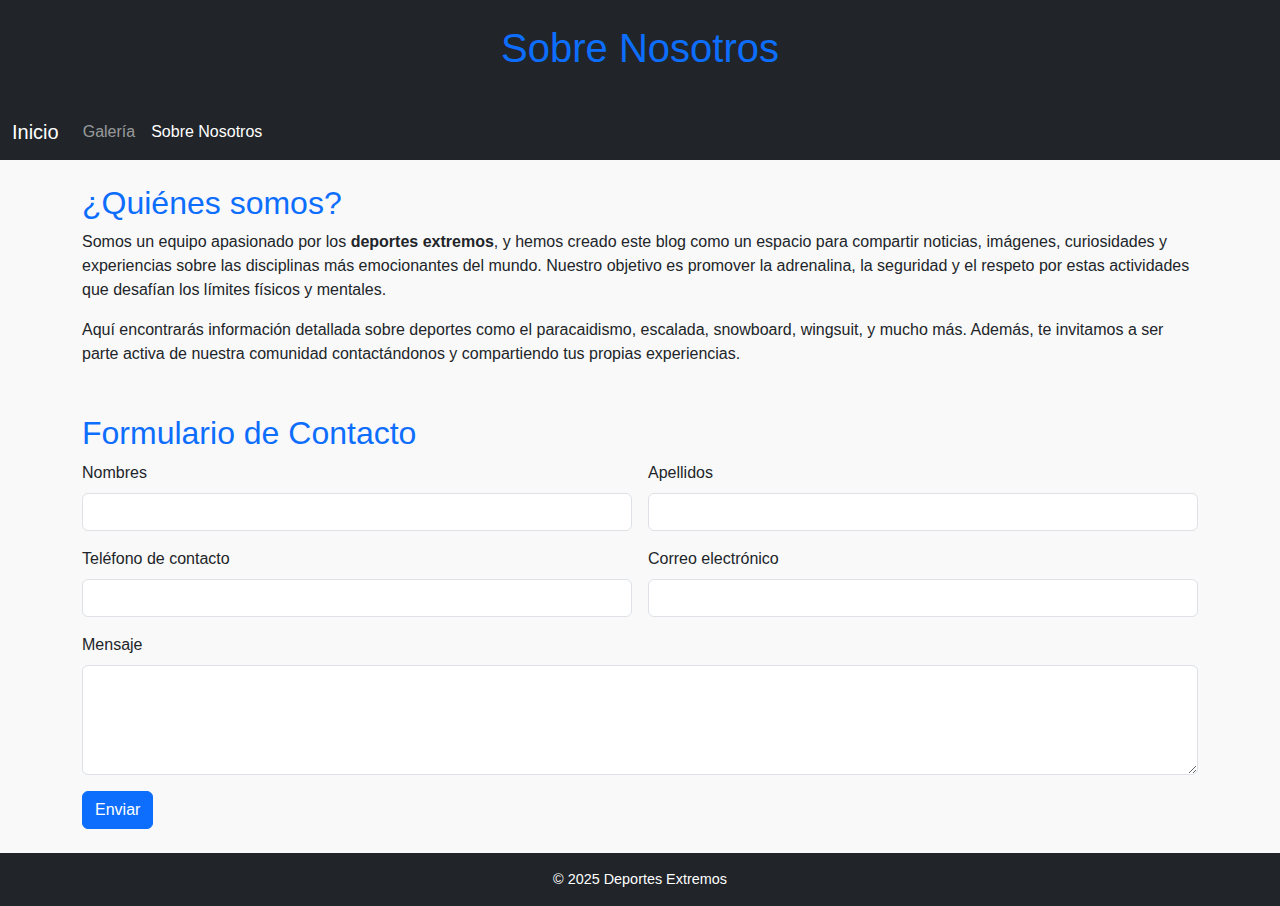
<file: sobre_nosotros.html>
<!DOCTYPE html>
<html lang="es">
<head>
  <meta charset="UTF-8">
  <meta name="viewport" content="width=device-width, initial-scale=1.0">
  <title>Sobre Nosotros</title>
  <link href="https://cdn.jsdelivr.net/npm/bootstrap@5.3.2/dist/css/bootstrap.min.css" rel="stylesheet">
  <link rel="stylesheet" href="styles.css">
</head>
<body>
  <header class="bg-dark text-white text-center p-4">
    <h1>Sobre Nosotros</h1>
  </header>

  <nav class="navbar navbar-expand-lg navbar-dark bg-dark">
    <div class="container-fluid">
      <a class="navbar-brand" href="index.html">Inicio</a>
      <button class="navbar-toggler" type="button" data-bs-toggle="collapse" data-bs-target="#navbarNav">
        <span class="navbar-toggler-icon"></span>
      </button>
      <div class="collapse navbar-collapse" id="navbarNav">
        <ul class="navbar-nav">
          <li class="nav-item"><a class="nav-link" href="galeria.html">Galería</a></li>
          <li class="nav-item"><a class="nav-link active" href="#">Sobre Nosotros</a></li>
        </ul>
      </div>
    </div>
  </nav>

  <main class="container mt-4">
    <section class="mb-5">
      <h2>¿Quiénes somos?</h2>
      <p>
        Somos un equipo apasionado por los <strong>deportes extremos</strong>, y hemos creado este blog como un espacio
        para compartir noticias, imágenes, curiosidades y experiencias sobre las disciplinas más emocionantes del mundo.
        Nuestro objetivo es promover la adrenalina, la seguridad y el respeto por estas actividades que desafían los límites
        físicos y mentales.
      </p>
      <p>
        Aquí encontrarás información detallada sobre deportes como el paracaidismo, escalada, snowboard, wingsuit, y mucho más.
        Además, te invitamos a ser parte activa de nuestra comunidad contactándonos y compartiendo tus propias experiencias.
      </p>
    </section>

    <section>
      <h2>Formulario de Contacto</h2>
      <form id="formContacto" class="row g-3">
        <div class="col-md-6">
          <label for="nombres" class="form-label">Nombres</label>
          <input type="text" class="form-control" id="nombres" required>
        </div>
        <div class="col-md-6">
          <label for="apellidos" class="form-label">Apellidos</label>
          <input type="text" class="form-control" id="apellidos" required>
        </div>
        <div class="col-md-6">
          <label for="telefono" class="form-label">Teléfono de contacto</label>
          <input type="tel" class="form-control" id="telefono" required>
        </div>
        <div class="col-md-6">
          <label for="correo" class="form-label">Correo electrónico</label>
          <input type="email" class="form-control" id="correo" required>
        </div>
        <div class="col-12">
          <label for="mensaje" class="form-label">Mensaje</label>
          <textarea class="form-control" id="mensaje" rows="4" required></textarea>
        </div>
        <div class="col-12">
          <button type="submit" class="btn btn-primary">Enviar</button>
        </div>
      </form>
    </section>
  </main>

  <footer class="bg-dark text-white text-center p-3 mt-4">
    <p>&copy; 2025 Deportes Extremos</p>
  </footer>

  <script src="https://cdn.jsdelivr.net/npm/bootstrap@5.3.2/dist/js/bootstrap.bundle.min.js"></script>
  <script>
    document.getElementById('formContacto').addEventListener('submit', function(e) {
      e.preventDefault();
      alert('Formulario enviado correctamente. ¡Gracias por contactarnos!');
      this.reset();
    });
  </script>
</body>
</html>
</file>
<file: styles.css>
body {
    font-family: 'Segoe UI', Tahoma, Geneva, Verdana, sans-serif;
    background-color: #f9f9f9;
  }
  
  header, footer {
    background-color: #222;
    color: white;
  }
  
  .card {
    transition: transform 0.2s;
  }
  
  .card:hover {
    transform: scale(1.03);
  }
  
  form .form-control {
    border-radius: 0.375rem;
    box-shadow: none;
  }
  
  form button {
    border-radius: 0.375rem;
    font-weight: bold;
  }
  
  .modal-content {
    border-radius: 0.5rem;
  }
  
  h1, h2 {
    color: #0d6efd;
  }
  
  footer p {
    margin: 0;
    font-size: 0.9rem;
  }
</file>
